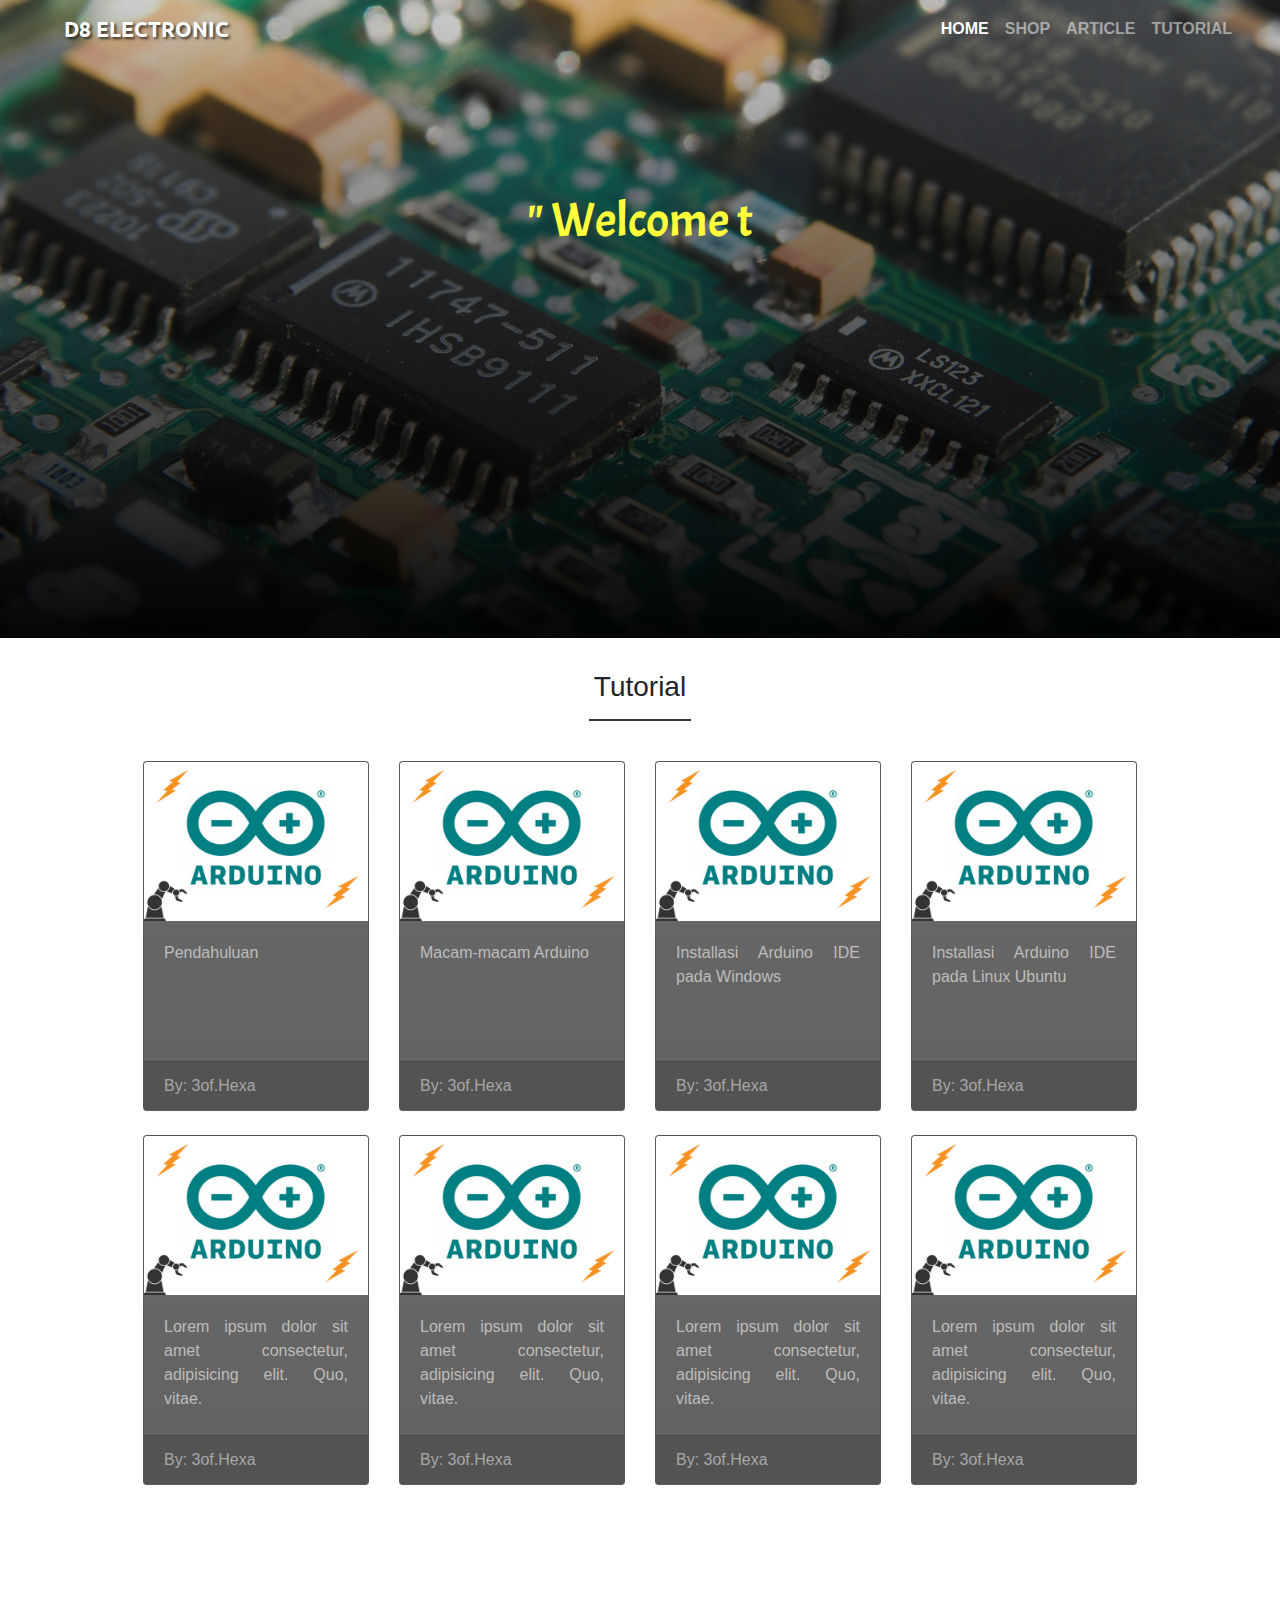
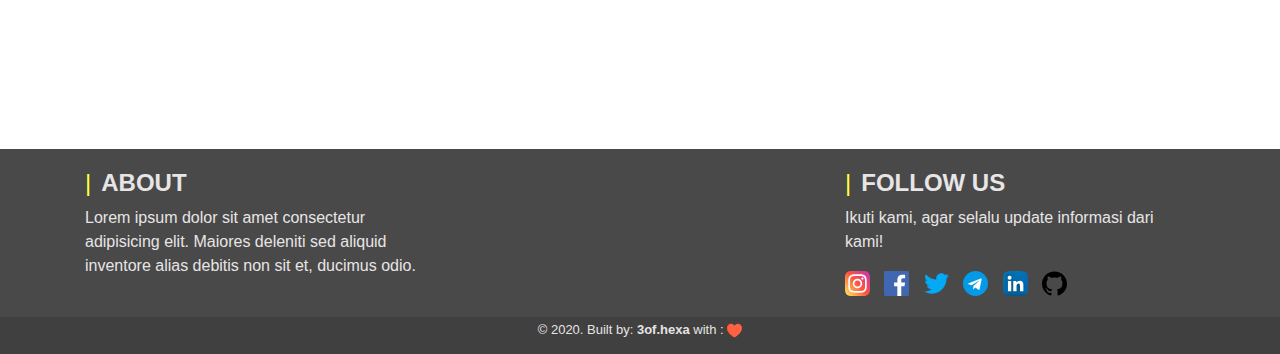
<file: index.html>
<!DOCTYPE html>
<html lang="en" id="home-page">

    <meta charset="UTF-8">
    <meta name="viewport" content="width=device-width, initial-scale=1.0">
    <title>D8 Lab</title>
    <link rel="stylesheet" href="css/bootstrap.min.css">
    <link rel="stylesheet" href="css/style.css">
    <!-- <link rel="stylesheet" href="font-awesome/css/all.min.css"> -->

</head>
<body>

    <!-- Navbar -->
    <nav class="navbar navbar-expand-lg navbar-dark bg-transparent">
            <a class="navbar-brand text-white ml-5" href="#">D8 ELECTRONIC</a>
            <button class="navbar-toggler" type="button" data-toggle="collapse" data-target="#navbarNav" aria-controls="navbarNav" aria-expanded="false" aria-label="Toggle navigation">
            <span class="navbar-toggler-icon"></span>
            </button>
            <div class="collapse navbar-collapse" id="navbarNav">
                <ul class="navbar-nav ml-auto mr-4 text-center">
                    <li class="nav-item">
                        <a class="nav-link active" href="#"><b>HOME</b><span class="sr-only">(current)</span></a>
                    </li>
                    <li class="nav-item">
                        <a class="nav-link" href="#"><b>SHOP</b></a>
                    </li>
                    <li class="nav-item">
                        <a class="nav-link" href="#"><b>ARTICLE</b></a>
                    </li>
                    <li class="nav-item">
                        <a class="nav-link" href="#list-tutor"><b>TUTORIAL</b></a>
                    </li>
                </ul>
            </div>
    </nav>

    <!-- Akhir Navbar -->

    <!-- Jumbotron -->
    <div class="jumbotron jumbotron-fluid">
        <div class="container">
          <h3></h3>
          <h5></h5>
          <br>
          <p></p>
        </div>
    </div>
    <!-- Akhir Jumbotron -->

    <!-- List Tutorial -->
    <section id="list-tutor">
        <div class="container">
            <h3 class="text-center">Tutorial</h3>
            <hr><br>
            <div class="row">
                <div class="col-lg-3 col-sm-6 col-xs-12 pb-4">
                    <div class="card">
                        <img src="img/arduino.png" class="card-img-top">
                        <div class="card-body">
                            <div class="card-text pb-5">
                                <a href="content/pendahuluan/pendahuluan.html">Pendahuluan</a>
                            </div>
                        </div>
                        <div class="card-footer">
                            <p class="mb-0 text-left">By: 3of.Hexa</p>
                        </div>
                    </div>
                </div>
                <div class="col-lg-3 col-sm-6 col-xs-12 pb-4">
                    <div class="card">
                        <img src="img/arduino.png" class="card-img-top">
                        <div class="card-body">
                            <div class="card-text">
                                <a href="content/macam-macam/macam.html">Macam-macam Arduino</a>
                            </div>
                        </div>
                        <div class="card-footer">
                            <p class="mb-0 text-left">By: 3of.Hexa</p>
                        </div>
                    </div>
                </div>
                <div class="col-lg-3 col-sm-6 col-xs-12 pb-4">
                    <div class="card">
                        <img src="img/arduino.png" class="card-img-top">
                        <div class="card-body">
                            <div class="card-text">
                                <a href="content/install-windows/win.html">Installasi Arduino IDE pada Windows</a>
                            </div>
                        </div>
                        <div class="card-footer">
                            <p class="mb-0 text-left">By: 3of.Hexa</p>
                        </div>
                    </div>
                </div>
                <div class="col-lg-3 col-sm-6 col-xs-12 pb-4">
                    <div class="card">
                        <img src="img/arduino.png" class="card-img-top">
                        <div class="card-body">
                            <div class="card-text">
                                <a href="content/install-linux/linux.html">Installasi Arduino IDE pada Linux Ubuntu</a>
                            </div>
                        </div>
                        <div class="card-footer">
                            <p class="mb-0 text-left">By: 3of.Hexa</p>
                        </div>
                    </div>
                </div>
            </div>   
            <div class="row">
                <div class="col-lg-3 col-sm-6 pb-4">
                    <div class="card">
                        <img src="img/arduino.png" class="card-img-top">
                        <div class="card-body">
                            <div class="card-text">
                                <a href="#">Lorem ipsum dolor sit amet consectetur, adipisicing elit. Quo, vitae.</a>
                            </div>
                        </div>
                        <div class="card-footer">
                            <p class="mb-0 text-left">By: 3of.Hexa</p>
                        </div>
                    </div>
                </div>
                <div class="col-lg-3 col-sm-6 pb-4">
                    <div class="card">
                        <img src="img/arduino.png" class="card-img-top">
                        <div class="card-body">
                            <div class="card-text">
                                <a href="#">Lorem ipsum dolor sit amet consectetur, adipisicing elit. Quo, vitae.</a>
                            </div>
                        </div>
                        <div class="card-footer">
                            <p class="mb-0 text-left">By: 3of.Hexa</p>
                        </div>
                    </div>
                </div>
                <div class="col-lg-3 col-sm-6 pb-4">
                    <div class="card">
                        <img src="img/arduino.png" class="card-img-top">
                        <div class="card-body">
                            <div class="card-text">
                                <a href="#">Lorem ipsum dolor sit amet consectetur, adipisicing elit. Quo, vitae.</a>
                            </div>
                        </div>
                        <div class="card-footer">
                            <p class="mb-0 text-left">By: 3of.Hexa</p>
                        </div>
                    </div>
                </div>
                <div class="col-lg-3 col-sm-6 pb-4">
                    <div class="card">
                        <img src="img/arduino.png" class="card-img-top">
                        <div class="card-body">
                            <div class="card-text">
                                <a href="#">Lorem ipsum dolor sit amet consectetur, adipisicing elit. Quo, vitae.</a>
                            </div>
                        </div>
                        <div class="card-footer">
                            <p class="mb-0 text-left">By: 3of.Hexa</p>
                        </div>
                    </div>
                </div>
            </div>   
        </div>
    </section>
    <!-- Akhir List Tutorial -->
    <br><br><br><br><br><br><br><br><br><br>
    <!-- Footer -->
    <footer>
        <div class="footer-top">
            <div class="container">
                <div class="row">
                    <div class="col-md-4 about">
                        <h4><strong>ABOUT</strong></h4>
                        <p>Lorem ipsum dolor sit amet consectetur adipisicing elit. Maiores deleniti sed aliquid inventore alias debitis non sit et, ducimus odio.</p>
                    </div>
                    <div class="col-md-4"></div>
                    <div class="col-md-4 follow">
                        <h4><strong>FOLLOW US</strong></h4>
                        <p>Ikuti kami, agar selalu update informasi dari kami!</p>
                        <a href="https:www.instagram.com" target="_blank">
                            <img src="img/icons/instagram.svg" alt="instagram" height="27" width="35">
                        </a>
                        <a href="https://www.facebook.com" target="_blank">
                            <img src="img/icons/facebook.svg" alt=facebook" height="27" width="35">
                        </a>
                        <a href="https://www.facebook.com" target="_blank">
                            <img src="img/icons/twitter.svg" alt="twitter" height="27" width="35">
                        </a>
                        <a href="https://www.facebook.com" target="_blank">
                            <img src="img/icons/telegram.svg" alt="twitter" height="27" width="35">
                        </a>
                        <a href="https://www.facebook.com" target="_blank">
                            <img src="img/icons/linkedin.svg" alt="twitter" height="27" width="35">
                        </a>
                        <a href="https://www.facebook.com" target="_blank">
                            <img src="img/icons/github.svg" alt="twitter" height="27" width="35">
                        </a>
                    </div>
                </div>
            </div>
        </div>

        <div class="footer-bottom">
            <div class="container">
                <div class="row">
                    <div class="col-md-12">
                        <p>&copy; 2020. Built by: <strong>3of.hexa</strong> with : <img src="img/icons/heart.svg" width="15" height="15"></i></p>
                    </div>
                </div>
            </div>
        </div>
    </footer>
    <!-- Akhir Footer -->

    <script src="js/typed.js"></script>
    <script src="js/script.js"></script>
    <script src="js/jquery-3.5.1.min.js"></script>
    <script src="js/bootstrap.min.js"></script>
    <script>
        $(document).on('click', '.navbar ul li', function() {
            $(this).addClass('active').siblings().removeClass('active')
        })
    </script>
</body>
</html>
</file>
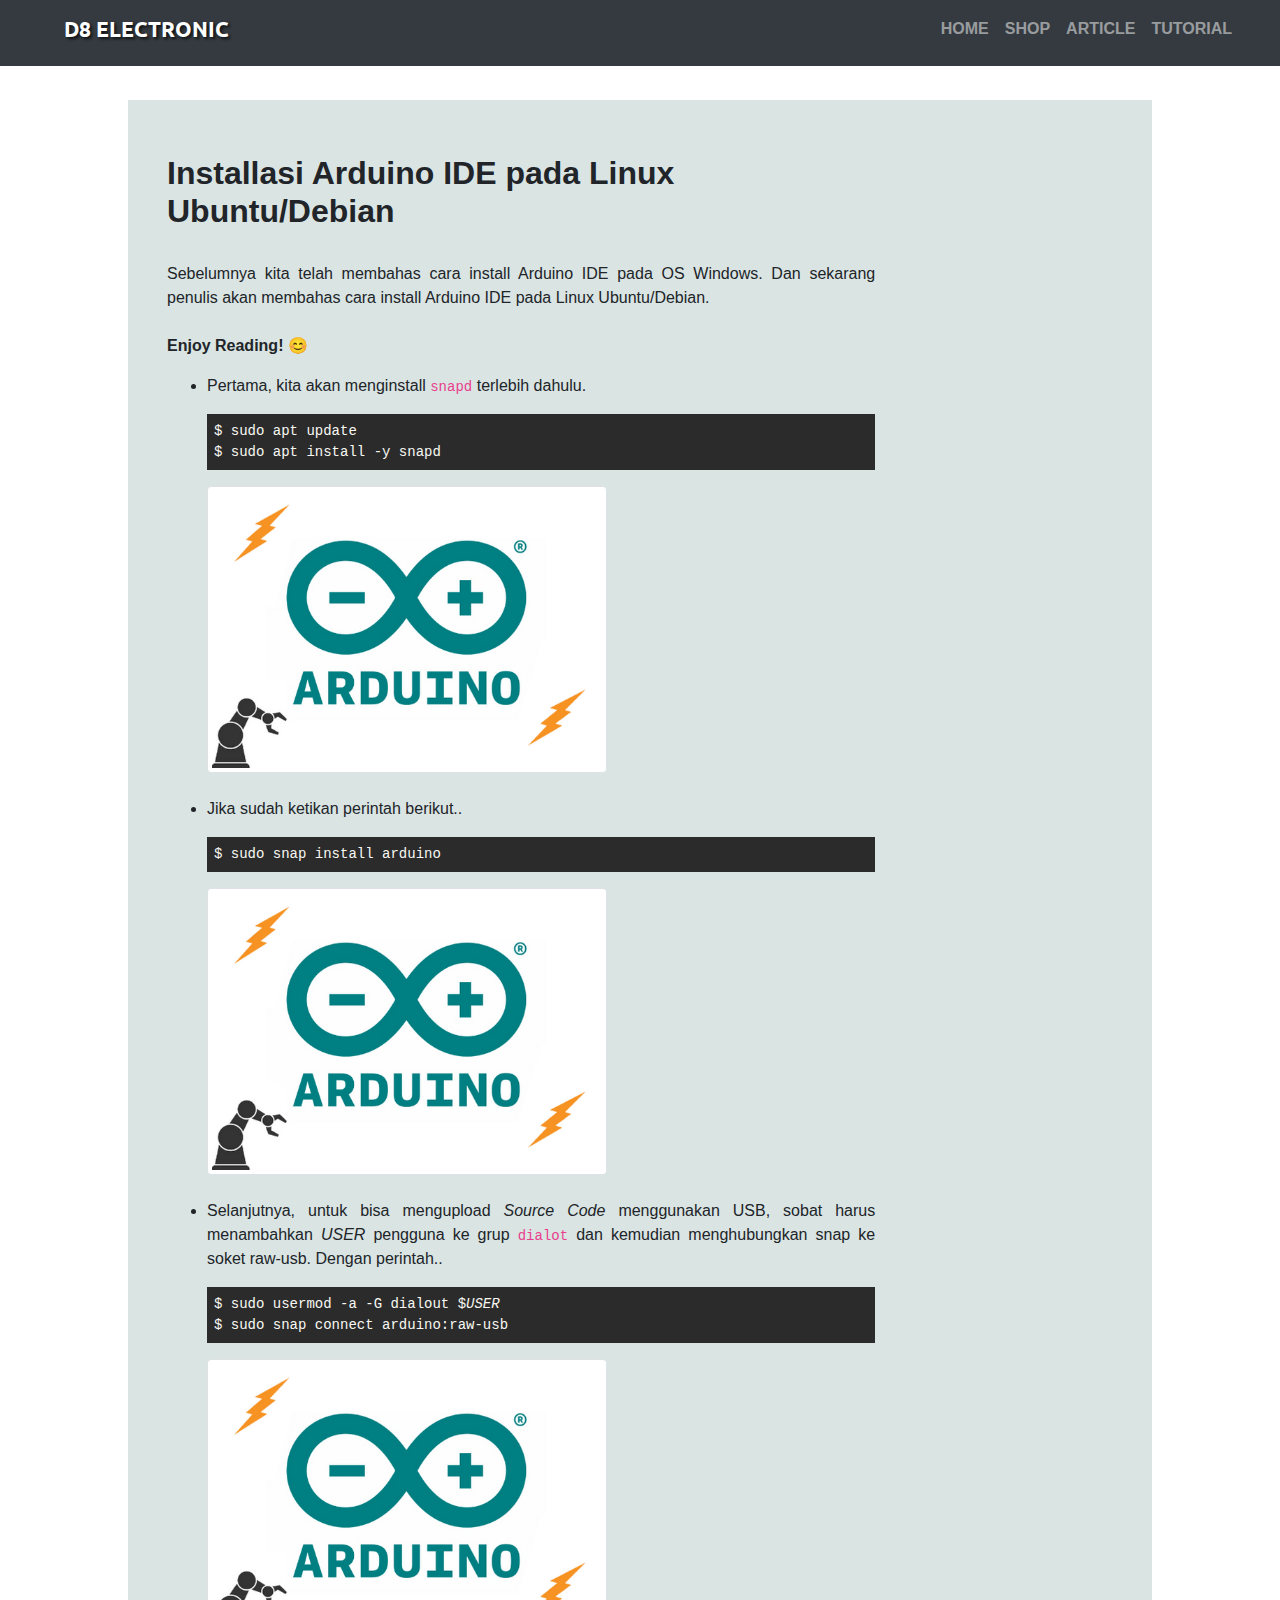
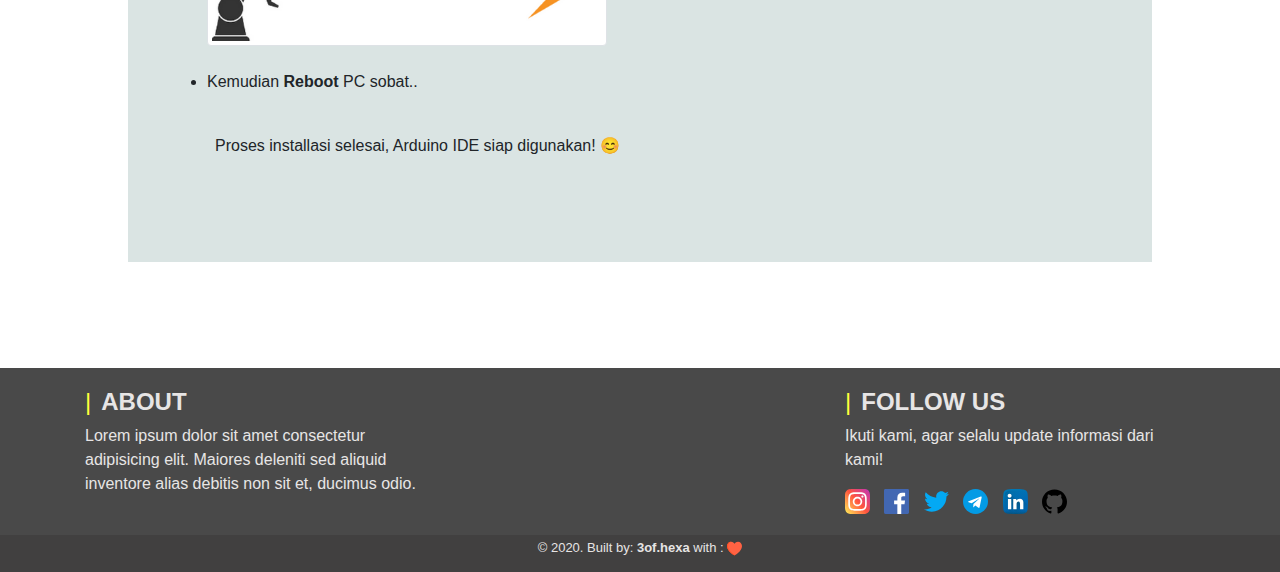
<file: content/install-linux/linux.html>
<!DOCTYPE html>
<html lang="en">
<head>
    <meta charset="UTF-8">
    <meta name="viewport" content="width=device-width, initial-scale=1.0">
    <title>Installasi | Ubuntu/Debian</title>
    <link rel="stylesheet" href="../../css/bootstrap.min.css">
    <link rel="stylesheet" href="css/macam.css">
    <link rel="stylesheet" href="../../highlight/styles/a11y-dark.css">
    <script src="../../highlight/highlight.pack.js"></script>
    <script>hljs.initHighlightingOnLoad();</script>
    
</head>
<body>
    <!-- Navbar -->
    <nav class="navbar navbar-expand-lg navbar-dark bg-dark pb-3">
        <a class="navbar-brand text-white ml-5" href="#">D8 ELECTRONIC</a>
        <button class="navbar-toggler" type="button" data-toggle="collapse" data-target="#navbarNav" aria-controls="navbarNav" aria-expanded="false" aria-label="Toggle navigation">
        <span class="navbar-toggler-icon"></span>
        </button>
        <div class="collapse navbar-collapse" id="navbarNav">
            <ul class="navbar-nav ml-auto mr-4 text-center">
                <li class="nav-item">
                    <a class="nav-link" href="../../index.html"><b>HOME</b><span class="sr-only">(current)</span></a>
                </li>
                <li class="nav-item">
                    <a class="nav-link" href="#"><b>SHOP</b></a>
                </li>
                <li class="nav-item">
                    <a class="nav-link" href="#"><b>ARTICLE</b></a>
                </li>
                <li class="nav-item">
                    <a class="nav-link" href="#"><b>TUTORIAL</b></a>
                </li>
            </ul>
        </div>
    </nav>
    <!-- Akhir Navbar -->
    <br>
    <section id="artikel">
        <div class="container">
            <div class="row awal">
                <div class="col-md-10 col-md-offset-1">
                    <article class="artikel-1 p-4">
                        <div class="row">
                        <div class="col-md-11">
                        <h2><b>Installasi Arduino IDE pada Linux Ubuntu/Debian</b></h2> <br>

                        <p>Sebelumnya kita telah membahas cara install Arduino IDE pada OS Windows. Dan sekarang penulis akan membahas cara install Arduino IDE pada Linux Ubuntu/Debian.<br><br><strong>Enjoy Reading! 😊</strong></p>
                        
                        <ul>
                            <li>
                                <p>Pertama, kita akan menginstall <code>snapd</code> terlebih dahulu.</p>

                                <pre><code class="c++">$ sudo apt update <br>$ sudo apt install -y snapd</code></pre>
                                <img src="../../img/arduino.png" class="img-thumbnail" width="400px" height="350px">
                            </li>
                            <br>
                            <li>
                                <p>Jika sudah ketikan perintah berikut..</p>
                                
                                <pre><code class="c++">$ sudo snap install arduino</code></pre>
                                <img src="../../img/arduino.png" class="img-thumbnail" width="400px" height="350px">
                            </li>
                            <br>
                            <li>
                                <p>Selanjutnya, untuk bisa mengupload <em>Source Code</em> menggunakan USB, sobat harus menambahkan <em>USER</em> pengguna ke grup <code>dialot</code> dan kemudian menghubungkan snap ke soket raw-usb. Dengan perintah..</p>

                                <pre><code class="c++">$ sudo usermod -a -G dialout $<em>USER</em><br>$ sudo snap connect arduino:raw-usb</code></pre>
                                <img src="../../img/arduino.png" class="img-thumbnail" width="400px" height="350px">
                            </li>
                            <br>

                            <li>
                                <p>Kemudian <strong>Reboot</strong> PC sobat..</p>
                            </li>
                        </ul>
                        <br>
                        <p class="ml-5">Proses installasi selesai, Arduino IDE siap digunakan! 😊</p>

                        </div>
                        <div class="col-md-1"></div>
                        </div>
                    </article>
                    <article class="artikel-2 p-4 text-justify">
                        <div class="row">
                            <div class="col-md-11">
                            <p class="satu"></p>
                        </div>
                        <div class="col-md-1"></div>
                        </div>
                    </article>
                </div>  
            </div>
        </div>
    </section>

<br><br><br><br>

    <!-- Footer -->
    <footer>
        <div class="footer-top">
            <div class="container">
                <div class="row">
                    <div class="col-md-4 about">
                        <h4><strong>ABOUT</strong></h4>
                        <p>Lorem ipsum dolor sit amet consectetur adipisicing elit. Maiores deleniti sed aliquid inventore alias debitis non sit et, ducimus odio.</p>
                    </div>
                    <div class="col-md-4"></div>
                    <div class="col-md-4 follow">
                        <h4><strong>FOLLOW US</strong></h4>
                        <p>Ikuti kami, agar selalu update informasi dari kami!</p>
                        <a href="https:www.instagram.com" target="_blank">
                            <img src="../../img/icons/instagram.svg" alt="instagram" height="27" width="35">
                        </a>
                        <a href="https://www.facebook.com" target="_blank">
                            <img src="../../img/icons/facebook.svg" alt=facebook" height="27" width="35">
                        </a>
                        <a href="https://www.facebook.com" target="_blank">
                            <img src="../../img/icons/twitter.svg" alt="twitter" height="27" width="35">
                        </a>
                        <a href="https://www.facebook.com" target="_blank">
                            <img src="../../img/icons/telegram.svg" alt="twitter" height="27" width="35">
                        </a>
                        <a href="https://www.facebook.com" target="_blank">
                            <img src="../../img/icons/linkedin.svg" alt="twitter" height="27" width="35">
                        </a>
                        <a href="https://www.facebook.com" target="_blank">
                            <img src="../../img/icons/github.svg" alt="twitter" height="27" width="35">
                        </a>
                    </div>
                </div>
            </div>
        </div>

        <div class="footer-bottom">
            <div class="container">
                <div class="row">
                    <div class="col-md-12">
                        <p>&copy; 2020. Built by: <strong>3of.hexa</strong> with : <img src="../../img/icons/heart.svg" width="15" height="15"></i></p>
                    </div>
                </div>
            </div>
        </div>
    </footer>
    <!-- Akhir Footer -->
    <script src="../../js/jquery-3.5.1.min.js"></script>
    <script src="../../js/bootstrap.min.js"></script>
    <script>
        $(document).on('click', '.navbar ul li', function() {
            $(this).addClass('active').siblings().removeClass('active')
        })
    </script>
</body>
</html>
</file>
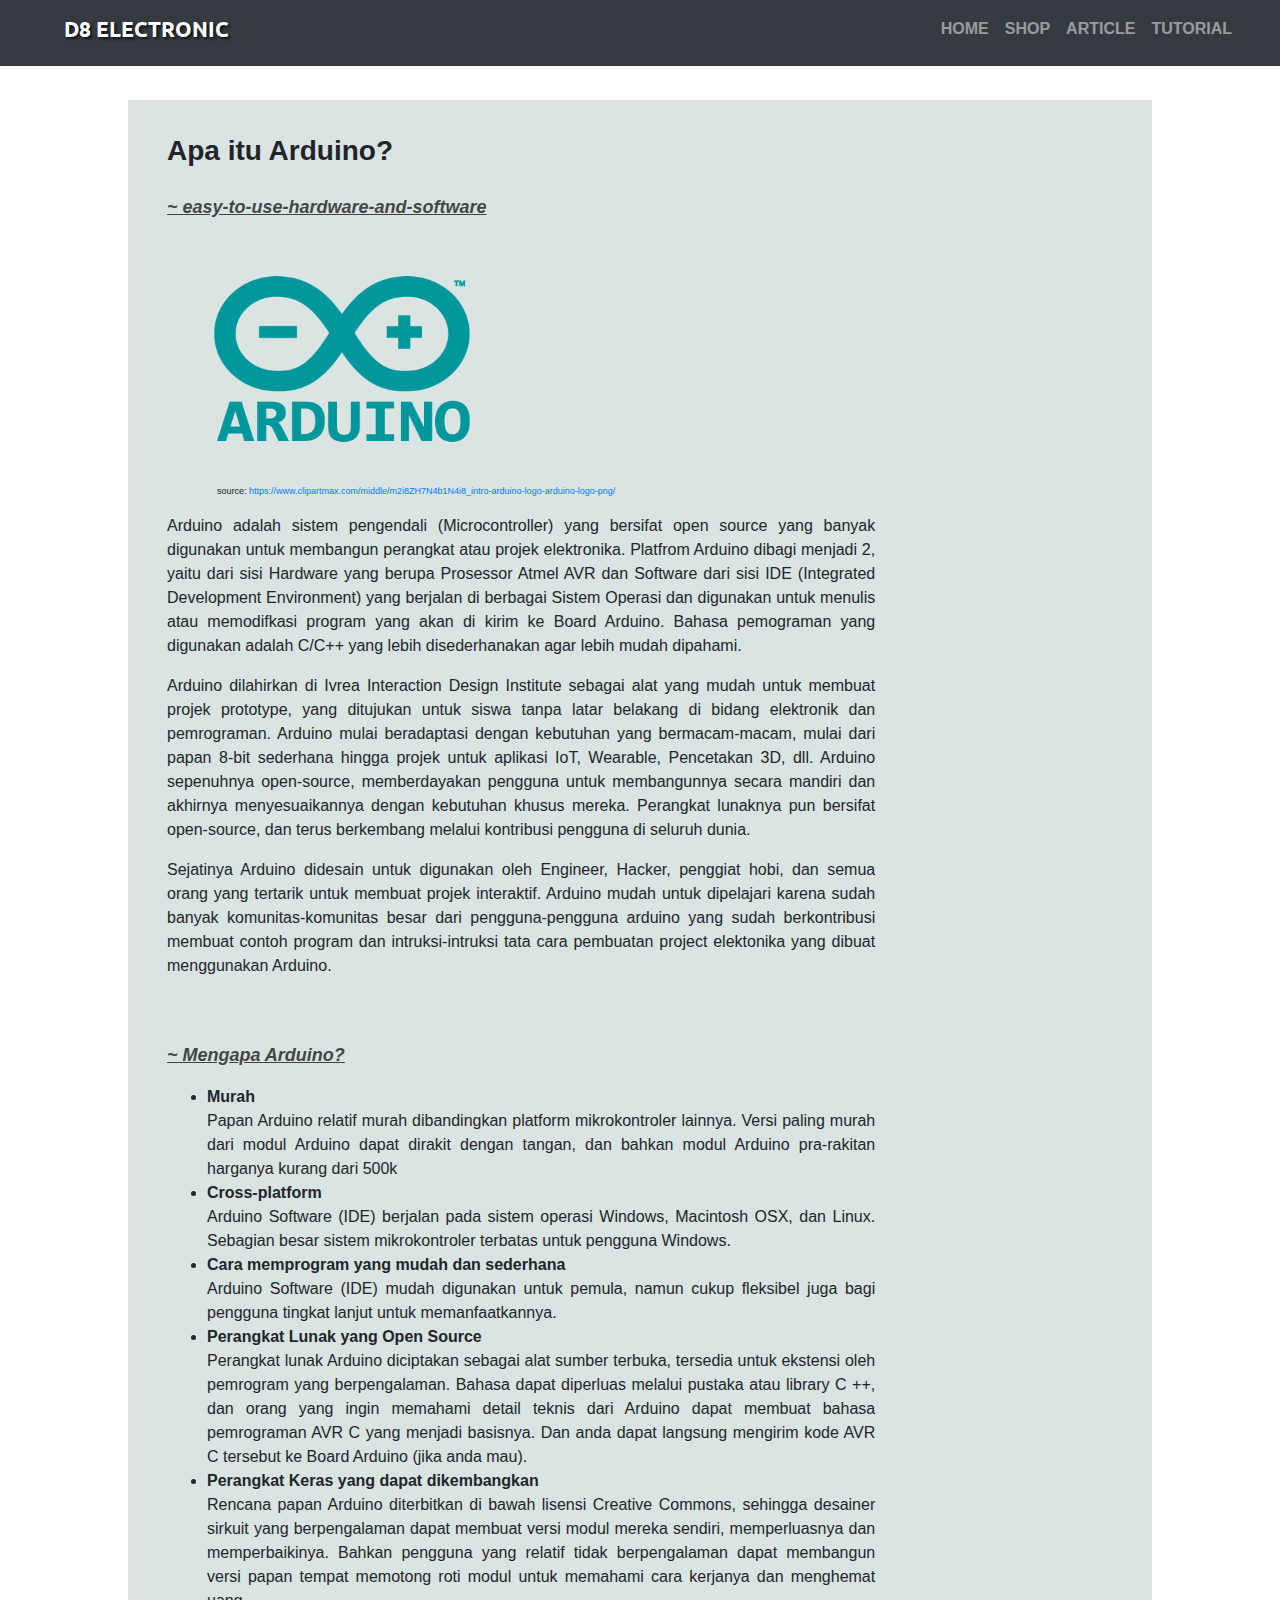
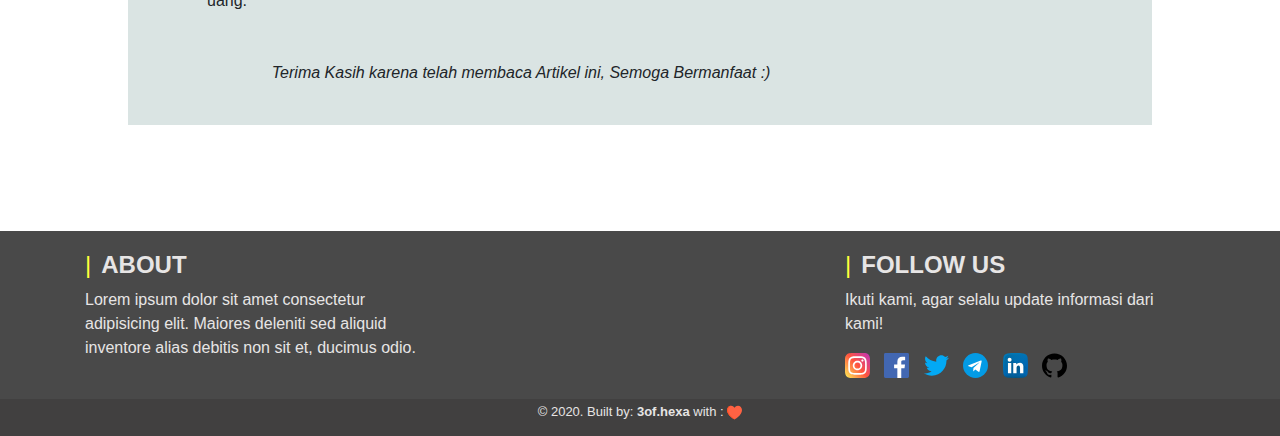
<file: content/pendahuluan/pendahuluan.html>
<!DOCTYPE html>
<html lang="en">
<head>
    <meta charset="UTF-8">
    <meta name="viewport" content="width=device-width, initial-scale=1.0">
    <title>Arduino - Pendahuluan</title>
    <link rel="stylesheet" href="../../css/bootstrap.min.css">
    <link rel="stylesheet" href="css/pendahuluan.css">
</head>
<body>
    <!-- Navbar -->
    <nav class="navbar navbar-expand-lg navbar-dark bg-dark pb-3">
        <a class="navbar-brand text-white ml-5" href="#">D8 ELECTRONIC</a>
        <button class="navbar-toggler" type="button" data-toggle="collapse" data-target="#navbarNav" aria-controls="navbarNav" aria-expanded="false" aria-label="Toggle navigation">
        <span class="navbar-toggler-icon"></span>
        </button>
        <div class="collapse navbar-collapse" id="navbarNav">
            <ul class="navbar-nav ml-auto mr-4 text-center">
                <li class="nav-item">
                    <a class="nav-link" href="../../index.html"><b>HOME</b><span class="sr-only">(current)</span></a>
                </li>
                <li class="nav-item">
                    <a class="nav-link" href="#"><b>SHOP</b></a>
                </li>
                <li class="nav-item">
                    <a class="nav-link" href="#"><b>ARTICLE</b></a>
                </li>
                <li class="nav-item">
                    <a class="nav-link" href="#"><b>TUTORIAL</b></a>
                </li>
            </ul>
        </div>
    </nav>
    <!-- Akhir Navbar -->
    <br>
    <section id="artikel">
        <div class="container">
            <div class="row awal">
                <div class="col-md-10 col-md-offset-1">
                    <article class="artikel-1 p-4">
                        <div class="row">
                        <div class="col-md-11">
                        <h3>Apa itu Arduino?</h3>
                        <img src="../../img/Arduino-01.png" alt="" width="350px" height="350px" class="pb-3">
                        <p class="source">source: <a href="https://www.clipartmax.com/middle/m2i8ZH7N4b1N4i8_intro-arduino-logo-arduino-logo-png/" target="_blank">https://www.clipartmax.com/middle/m2i8ZH7N4b1N4i8_intro-arduino-logo-arduino-logo-png/</a></p>
                        <p class="satu">Arduino adalah sistem pengendali (Microcontroller) yang bersifat open source yang banyak digunakan untuk membangun perangkat atau projek elektronika. Platfrom Arduino dibagi menjadi 2, yaitu dari sisi Hardware yang berupa Prosessor Atmel AVR dan Software dari sisi IDE (Integrated Development Environment) yang berjalan di berbagai Sistem Operasi dan digunakan untuk menulis atau memodifkasi program yang akan di kirim ke Board Arduino. Bahasa pemograman yang digunakan adalah C/C++ yang lebih disederhanakan agar lebih mudah dipahami.</>
                        <p class="dua">Arduino dilahirkan di Ivrea Interaction Design Institute sebagai alat yang mudah untuk membuat projek prototype, yang ditujukan untuk siswa tanpa latar belakang di bidang elektronik dan pemrograman. Arduino mulai beradaptasi dengan kebutuhan yang bermacam-macam, mulai dari papan 8-bit sederhana hingga projek untuk aplikasi IoT, Wearable, Pencetakan 3D, dll. Arduino sepenuhnya open-source, memberdayakan pengguna untuk membangunnya secara mandiri dan akhirnya menyesuaikannya dengan kebutuhan khusus mereka. Perangkat lunaknya pun bersifat open-source, dan terus berkembang melalui kontribusi pengguna di seluruh dunia.</p>
                        <p class="tiga">Sejatinya Arduino didesain untuk digunakan oleh Engineer, Hacker, penggiat hobi, dan semua orang yang tertarik untuk membuat projek interaktif. Arduino mudah untuk dipelajari karena sudah banyak komunitas-komunitas besar dari pengguna-pengguna arduino yang sudah berkontribusi membuat contoh program dan intruksi-intruksi tata cara pembuatan project elektonika yang dibuat menggunakan Arduino.</p>
                        </div>
                        <div class="col-md-1"></div>
                        </div>
                    </article>
                    <article class="artikel-2 p-4 text-justify">
                        <div class="row">
                            <div class="col-md-11">
                            <p class="satu">
                            <ul>
                                <li><b>Murah</b><br> 
                                    Papan Arduino relatif murah dibandingkan platform mikrokontroler lainnya. Versi paling murah dari modul Arduino dapat dirakit dengan tangan, dan bahkan modul Arduino pra-rakitan harganya kurang dari 500k</li>
                                <li><b>Cross-platform</b><br> 
                                    Arduino Software (IDE) berjalan pada sistem operasi Windows, Macintosh OSX, dan Linux. Sebagian besar sistem mikrokontroler terbatas untuk pengguna Windows.</li>
                                <li><b>Cara memprogram yang mudah dan sederhana</b><br>
                                    Arduino Software (IDE) mudah digunakan untuk pemula, namun cukup fleksibel juga bagi pengguna tingkat lanjut untuk memanfaatkannya.</li>
                                     <li><b>Perangkat Lunak yang Open Source</b><br>Perangkat lunak Arduino diciptakan sebagai alat sumber terbuka, tersedia untuk ekstensi oleh pemrogram yang berpengalaman. Bahasa dapat diperluas melalui pustaka atau library C ++, dan orang yang ingin memahami detail teknis dari Arduino dapat membuat bahasa pemrograman AVR C yang menjadi basisnya. Dan anda dapat langsung mengirim kode AVR C tersebut ke Board Arduino (jika anda mau).</li>
                                <li><b>Perangkat Keras yang dapat dikembangkan</b><br>
                                        Rencana papan Arduino diterbitkan di bawah lisensi Creative Commons, sehingga desainer sirkuit yang berpengalaman dapat membuat versi modul mereka sendiri, memperluasnya dan memperbaikinya. Bahkan pengguna yang relatif tidak berpengalaman dapat membangun versi papan tempat memotong roti modul untuk memahami cara kerjanya dan menghemat uang.

                                </li>
                            </ul>
                        </p>
                        <p class="mt-5 text-center"><em>Terima Kasih karena telah membaca Artikel ini, Semoga Bermanfaat :)</em></p>
                        </div>
                        <div class="col-md-1"></div>
                        </div>
                    </article>
                </div>  
            </div>
        </div>
    </section>

    
<br><br><br><br>

    <!-- Footer -->
    <footer>
        <div class="footer-top">
            <div class="container">
                <div class="row">
                    <div class="col-md-4 about">
                        <h4><strong>ABOUT</strong></h4>
                        <p>Lorem ipsum dolor sit amet consectetur adipisicing elit. Maiores deleniti sed aliquid inventore alias debitis non sit et, ducimus odio.</p>
                    </div>
                    <div class="col-md-4"></div>
                    <div class="col-md-4 follow">
                        <h4><strong>FOLLOW US</strong></h4>
                        <p>Ikuti kami, agar selalu update informasi dari kami!</p>
                        <a href="https:www.instagram.com" target="_blank">
                            <img src="../../img/icons/instagram.svg" alt="instagram" height="27" width="35">
                        </a>
                        <a href="https://www.facebook.com" target="_blank">
                            <img src="../../img/icons/facebook.svg" alt=facebook" height="27" width="35">
                        </a>
                        <a href="https://www.facebook.com" target="_blank">
                            <img src="../../img/icons/twitter.svg" alt="twitter" height="27" width="35">
                        </a>
                        <a href="https://www.facebook.com" target="_blank">
                            <img src="../../img/icons/telegram.svg" alt="twitter" height="27" width="35">
                        </a>
                        <a href="https://www.facebook.com" target="_blank">
                            <img src="../../img/icons/linkedin.svg" alt="twitter" height="27" width="35">
                        </a>
                        <a href="https://www.facebook.com" target="_blank">
                            <img src="../../img/icons/github.svg" alt="twitter" height="27" width="35">
                        </a>
                    </div>
                </div>
            </div>
        </div>

        <div class="footer-bottom">
            <div class="container">
                <div class="row">
                    <div class="col-md-12">
                        <p>&copy; 2020. Built by: <strong>3of.hexa</strong> with : <img src="../../img/icons/heart.svg" width="15" height="15"></i></p>
                    </div>
                </div>
            </div>
        </div>
    </footer>
    <!-- Akhir Footer -->
    <script src="../../js/jquery-3.5.1.min.js"></script>
    <script src="../../js/bootstrap.min.js"></script>
        <script>
        $(document).on('click', '.navbar ul li', function() {
            $(this).addClass('active').siblings().removeClass('active')
        })
    </script>
</body>
</html>
</file>
<file: css/style.css>
@font-face {
    font-family:'Roboto Bold-Italic';
    src: url('../font/Roboto-BoldItalic.ttf');
}
@font-face {
    font-family: 'Anton Regular';
    src: url('../font/Anton-Regular.ttf');
}
@font-face {
    font-family: acme;
    src: url('../font/Acme-Regular.ttf');
}
@font-face {
    font-family: Ubuntu;
    src: url('../font/Ubuntu-Bold.ttf');
}
html { font-family: sans-serif; }
body { margin: 0; padding: 0; }
hr { 
    width: 100px;
    border: 1px solid rgb(56, 54, 54);
}
/* JUMBOTRON */
.jumbotron {
    min-height: 800px;
    margin-top: -220px;
    background: linear-gradient(rgba(255, 255, 255, 0.082), rgba(0, 0, 0, 0.972)), url('../img/cyber.jpg');
    background-size: cover;
}
.jumbotron .container {
    margin-top: 290px;
    text-align: center;
    color: wheat;
}
.jumbotron h3 {
    font-family: acme;
    font-size: 48px;
    color: rgb(255, 255, 60);
}
.jumbotron h5 {
    font-family: acme;
    font-size: 24px;
    color: rgb(255, 255, 60);
    text-shadow: 1px 1px 2px rgba(255, 255, 91, 0.774);
}
/* AKHIR JUMBOTRON */

/* Navbar */
.navbar .nav-item a.nav-link:hover {
    background: rgba(0, 0, 0,0.3);
    color: rgb(209, 209, 209);
    border-radius: 7px;
    text-shadow: 1px 1px 1px black;
    transition: .3s;
}
.navbar-brand {
    font-size: 21px;
    font-family: 'Ubuntu';
    text-shadow: 2px 2px 3px rgba(0, 0, 0, .7);
}
.navbar ul li.active {
    background: rgba(0, 255, 242, 0.568);
    font-family: Ubuntu;
    border-radius: 7px;
    transition: .3s;
}
/* Akhir Navbar */

/* List Tutor */
#list-tutor {
    width: 80%;
    margin: 0 auto;
}
#list-tutor .card {
    min-height: 350px;
    max-height: 555px;
    background: linear-gradient(rgb(107, 107, 107),rgb(97, 97, 97));
    text-align: justify;
}
#list-tutor .card-footer {
    background-color: rgb(83, 83, 83);
    color: rgb(167, 167, 167);
}
#list-tutor a {
    text-decoration: none;
    color: rgb(189, 189, 189);
}
#list-tutor a:hover {
    color: white;
    text-shadow: 1px 1px 2px black;
}

/* Akhir List Tutor */

/* Foooter */
footer .footer-top {
    background-color: rgb(73, 73, 73);
    color: rgb(231, 229, 229);
    padding: 20px 50px;
}

footer h4::before {
    content: '|';
    color:  rgb(255, 255, 60);
    padding-right: 10px;
}
footer .footer-top img {
    padding-right: 10px;
}
footer .footer-bottom {
    background-color: rgb(65, 64, 64);
    line-height: 15px;
}
footer .footer-bottom p {
    color: rgb(230, 228, 228);
    text-align: center;
    font-size: 13px;
    margin-top: 5px;
}
footer .footer-top img:hover {
    transform: scale(1.2);
    transition: .2s;
    
    /* Vendor Prefix */
    -webkit-transition: .2s;
    -webkit-transform: scale(1.2);
}
/* Akhir Footer */
</file>
<file: content/install-linux/css/macam.css>
@font-face {
    font-family:'Roboto Bold-Italic';
    src: url('../../../font/Roboto-BoldItalic.ttf');
}
@font-face {
    font-family: 'Anton Regular';
    src: url('../../../font/Anton-Regular.ttf');
}
@font-face {
    font-family: acme;
    src: url('../../../font/Acme-Regular.ttf');
}
@font-face {
    font-family: Ubuntu;
    src: url('../../../font/Ubuntu-Bold.ttf');
}
html { font-family: sans-serif; }
body { margin: 0; padding: 0; }
hr { 
    width: 100px;
    border: 1px solid rgb(56, 54, 54);
}
/* Navbar */
.navbar .nav-item a.nav-link:hover {
    background: rgba(0, 0, 0,0.3);
    color: rgb(209, 209, 209);
    border-radius: 7px;
    text-shadow: 1px 1px 1px black;
    transition: .3s;
}
.navbar-brand {
    font-size: 21px;
    font-family: 'Ubuntu';
    text-shadow: 2px 2px 3px rgba(0, 0, 0, .7);
}
.navbar ul li.active {
    background: rgba(0, 255, 242, 0.568);
    font-family: Ubuntu;
    border-radius: 7px;
    transition: .3s;
}
/* Akhir Navbar */

/* Jumbotron */
section#artikel {
    width: 80%;
    margin: 10px auto;
}
section#artikel .container .awal {
    padding-top: 30px;
    background: rgba(190, 207, 206, 0.568);
}
section#artikel h3 {
    font-family: Arial, Helvetica, sans-serif;
    font-weight: 900;
    margin-top: -20px;
}
section#artikel p {
    text-align: justify;
}
section#artikel .responsive-img {
    min-width: 100%;
    height: auto;
}
/* AKhir jumbotron */

/* Foooter */
footer .footer-top {
    background-color: rgb(73, 73, 73);
    color: rgb(231, 229, 229);
    padding: 20px 50px;
}

footer h4::before {
    content: '|';
    color:  rgb(255, 255, 60);
    padding-right: 10px;
}
footer .footer-top img {
    padding-right: 10px;
}
footer .footer-bottom {
    background-color: rgb(65, 64, 64);
    line-height: 15px;
}
footer .footer-bottom p {
    color: rgb(230, 228, 228);
    text-align: center;
    font-size: 13px;
    margin-top: 5px;
}
footer .footer-top img:hover {
    transform: scale(1.2);
    transition: .2s;
    
    /* Vendor Prefix */
    -webkit-transition: .2s;
    -webkit-transform: scale(1.2);
}
/* Akhir Footer */
</file>
<file: highlight/styles/a11y-dark.css>
/* a11y-dark theme */
/* Based on the Tomorrow Night Eighties theme: https://github.com/isagalaev/highlight.js/blob/master/src/styles/tomorrow-night-eighties.css */
/* @author: ericwbailey */

/* Comment */
.hljs-comment,
.hljs-quote {
  color: #d4d0ab;
}

/* Red */
.hljs-variable,
.hljs-template-variable,
.hljs-tag,
.hljs-name,
.hljs-selector-id,
.hljs-selector-class,
.hljs-regexp,
.hljs-deletion {
  color: #ffa07a;
}

/* Orange */
.hljs-number,
.hljs-built_in,
.hljs-builtin-name,
.hljs-literal,
.hljs-type,
.hljs-params,
.hljs-meta,
.hljs-link {
  color: #f5ab35;
}

/* Yellow */
.hljs-attribute {
  color: #ffd700;
}

/* Green */
.hljs-string,
.hljs-symbol,
.hljs-bullet,
.hljs-addition {
  color: #abe338;
}

/* Blue */
.hljs-title,
.hljs-section {
  color: #00e0e0;
}

/* Purple */
.hljs-keyword,
.hljs-selector-tag {
  color: #dcc6e0;
}

.hljs {
  display: block;
  overflow-x: auto;
  background: #2b2b2b;
  color: #f8f8f2;
  padding: 0.5em;
}

.hljs-emphasis {
  font-style: italic;
}

.hljs-strong {
  font-weight: bold;
}

@media screen and (-ms-high-contrast: active) {
  .hljs-addition,
  .hljs-attribute,
  .hljs-built_in,
  .hljs-builtin-name,
  .hljs-bullet,
  .hljs-comment,
  .hljs-link,
  .hljs-literal,
  .hljs-meta,
  .hljs-number,
  .hljs-params,
  .hljs-string,
  .hljs-symbol,
  .hljs-type,
  .hljs-quote {
        color: highlight;
    }

    .hljs-keyword,
    .hljs-selector-tag {
        font-weight: bold;
    }
}
</file>
<file: content/pendahuluan/css/pendahuluan.css>
@font-face {
    font-family:'Roboto Bold-Italic';
    src: url('../../../font/Roboto-BoldItalic.ttf');
}
@font-face {
    font-family: 'Anton Regular';
    src: url('../../../font/Anton-Regular.ttf');
}
@font-face {
    font-family: acme;
    src: url('../../../font/Acme-Regular.ttf');
}
@font-face {
    font-family: Ubuntu;
    src: url('../../../font/Ubuntu-Bold.ttf');
}
html { font-family: sans-serif; }
body { margin: 0; padding: 0; }
hr { 
    width: 100px;
    border: 1px solid rgb(56, 54, 54);
}
/* Navbar */
.navbar .nav-item a.nav-link:hover {
    background: rgba(0, 0, 0,0.3);
    color: rgb(209, 209, 209);
    border-radius: 7px;
    text-shadow: 1px 1px 1px black;
    transition: .3s;
}
.navbar-brand {
    font-size: 21px;
    font-family: 'Ubuntu';
    text-shadow: 2px 2px 3px rgba(0, 0, 0, .7);
}
.navbar ul li.active {
    background: rgba(0, 255, 242, 0.568);
    font-family: Ubuntu;
    border-radius: 7px;
    transition: .3s;
}
/* Akhir Navbar */

/* Jumbotron */
section#artikel {
    width: 80%;
    margin: 10px auto;
}
section#artikel .container .awal {
    padding-top: 30px;
    background: rgba(190, 207, 206, 0.568);
}
section#artikel h3 {
    font-family: Arial, Helvetica, sans-serif;
    font-weight: 900;
    margin-top: -20px;
}
section#artikel .artikel-1 h3::after {
    content: ' ~ easy-to-use-hardware-and-software';
    display: block;
    font-size: 18px;
    text-transform: lowercase;
    font-style: italic;
    font-weight: bold;
    text-decoration: underline;
    color: rgba(41, 40, 40, 0.863);
    padding: 30px 0px 15px 0px;
}
section#artikel .artikel-1 .gambar-1::after {
    content: 'Source:';
}
section#artikel .artikel-1 img {
    margin-top: -50px;
    margin-right: -20px;
}
section#artikel .artikel-1 .source {
    font-size: 9px;
    margin-top: -57px;
    margin-left: 50px;
}
section#artikel .artikel-2 .satu::after {
    content: ' ~ Mengapa Arduino?';
    text-decoration: underline;
    font-size: 18px;
    font-style: italic;
    font-weight: bold;
    color: rgba(41, 40, 40, 0.863);
}
section#artikel p {
    text-align: justify;
}
/* AKhir jumbotron */

/* Foooter */
footer .footer-top {
    background-color: rgb(73, 73, 73);
    color: rgb(231, 229, 229);
    padding: 20px 50px;
}

footer h4::before {
    content: '|';
    color:  rgb(255, 255, 60);
    padding-right: 10px;
}
footer .footer-top img {
    padding-right: 10px;
}
footer .footer-bottom {
    background-color: rgb(65, 64, 64);
    line-height: 15px;
}
footer .footer-bottom p {
    color: rgb(230, 228, 228);
    text-align: center;
    font-size: 13px;
    margin-top: 5px;
}
footer .footer-top img:hover {
    transform: scale(1.2);
    transition: .2s;
    
    /* Vendor Prefix */
    -webkit-transition: .2s;
    -webkit-transform: scale(1.2);
}
/* Akhir Footer */
</file>
